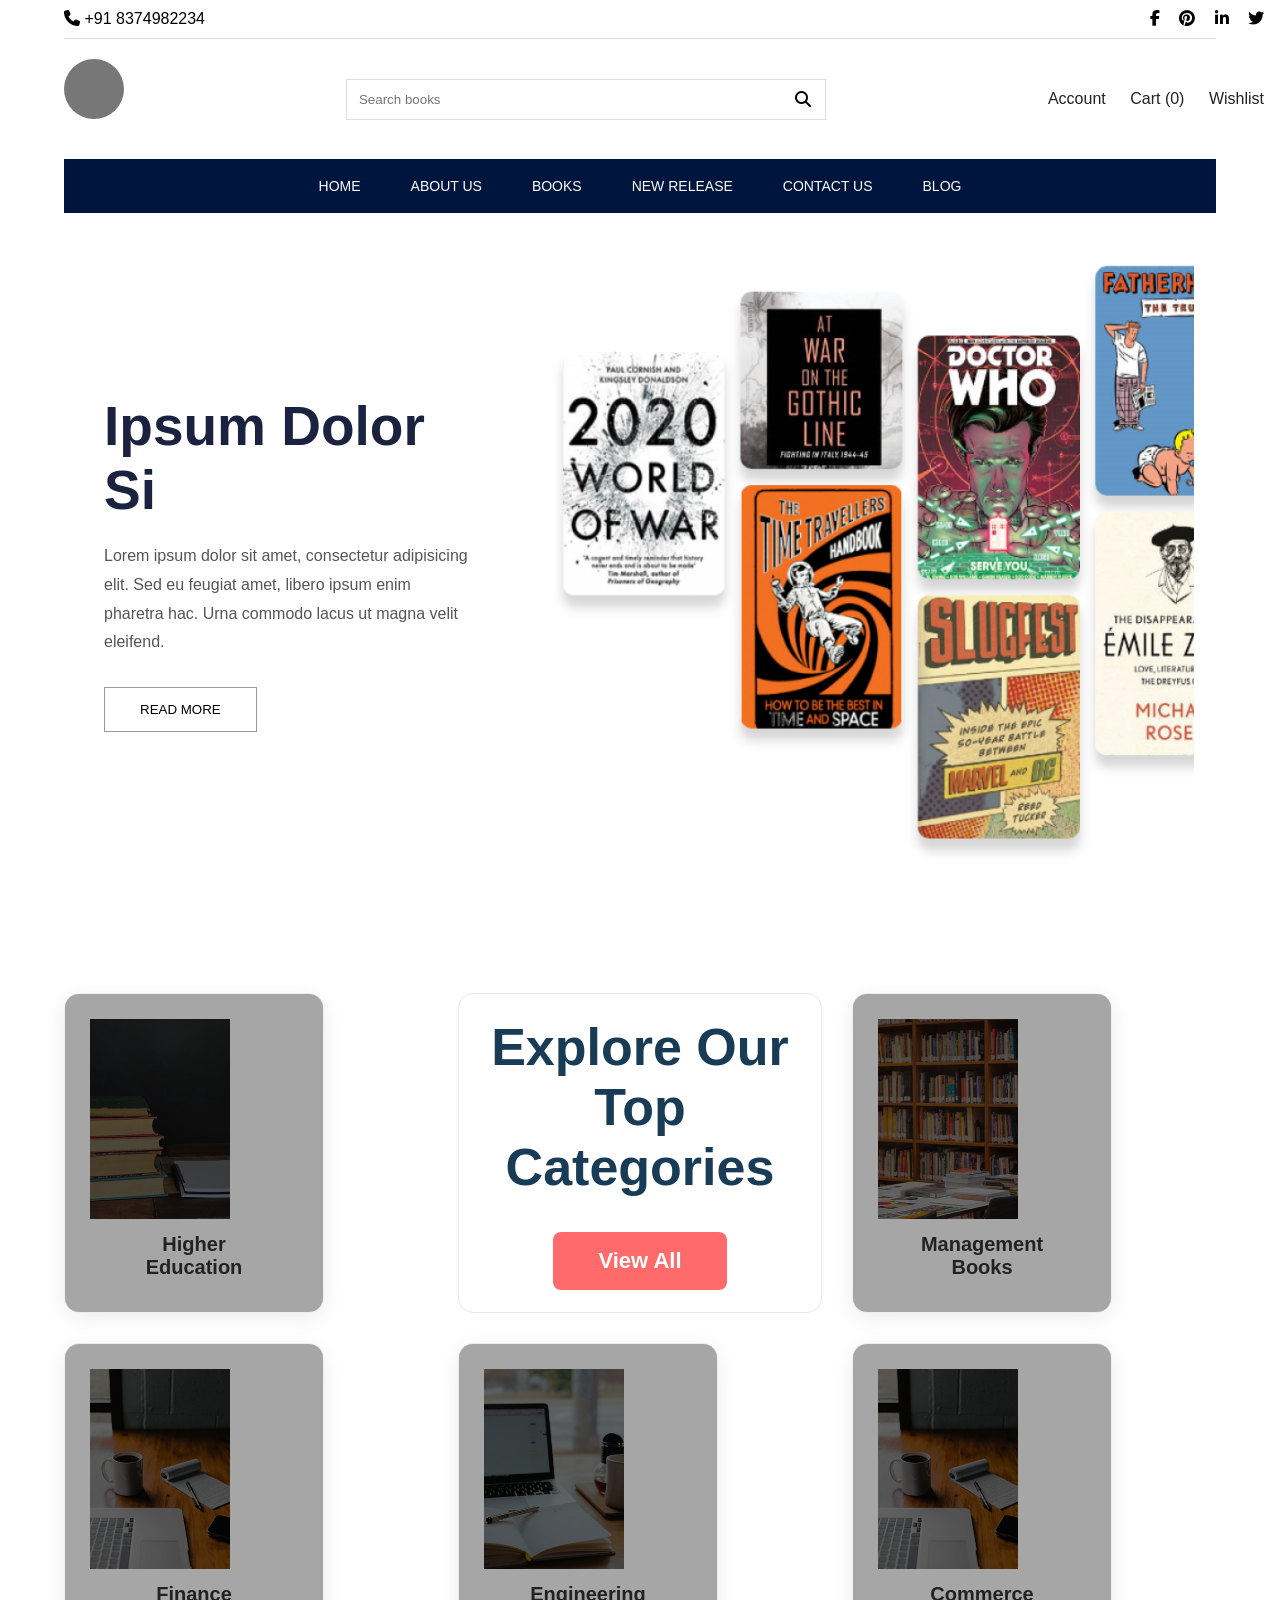
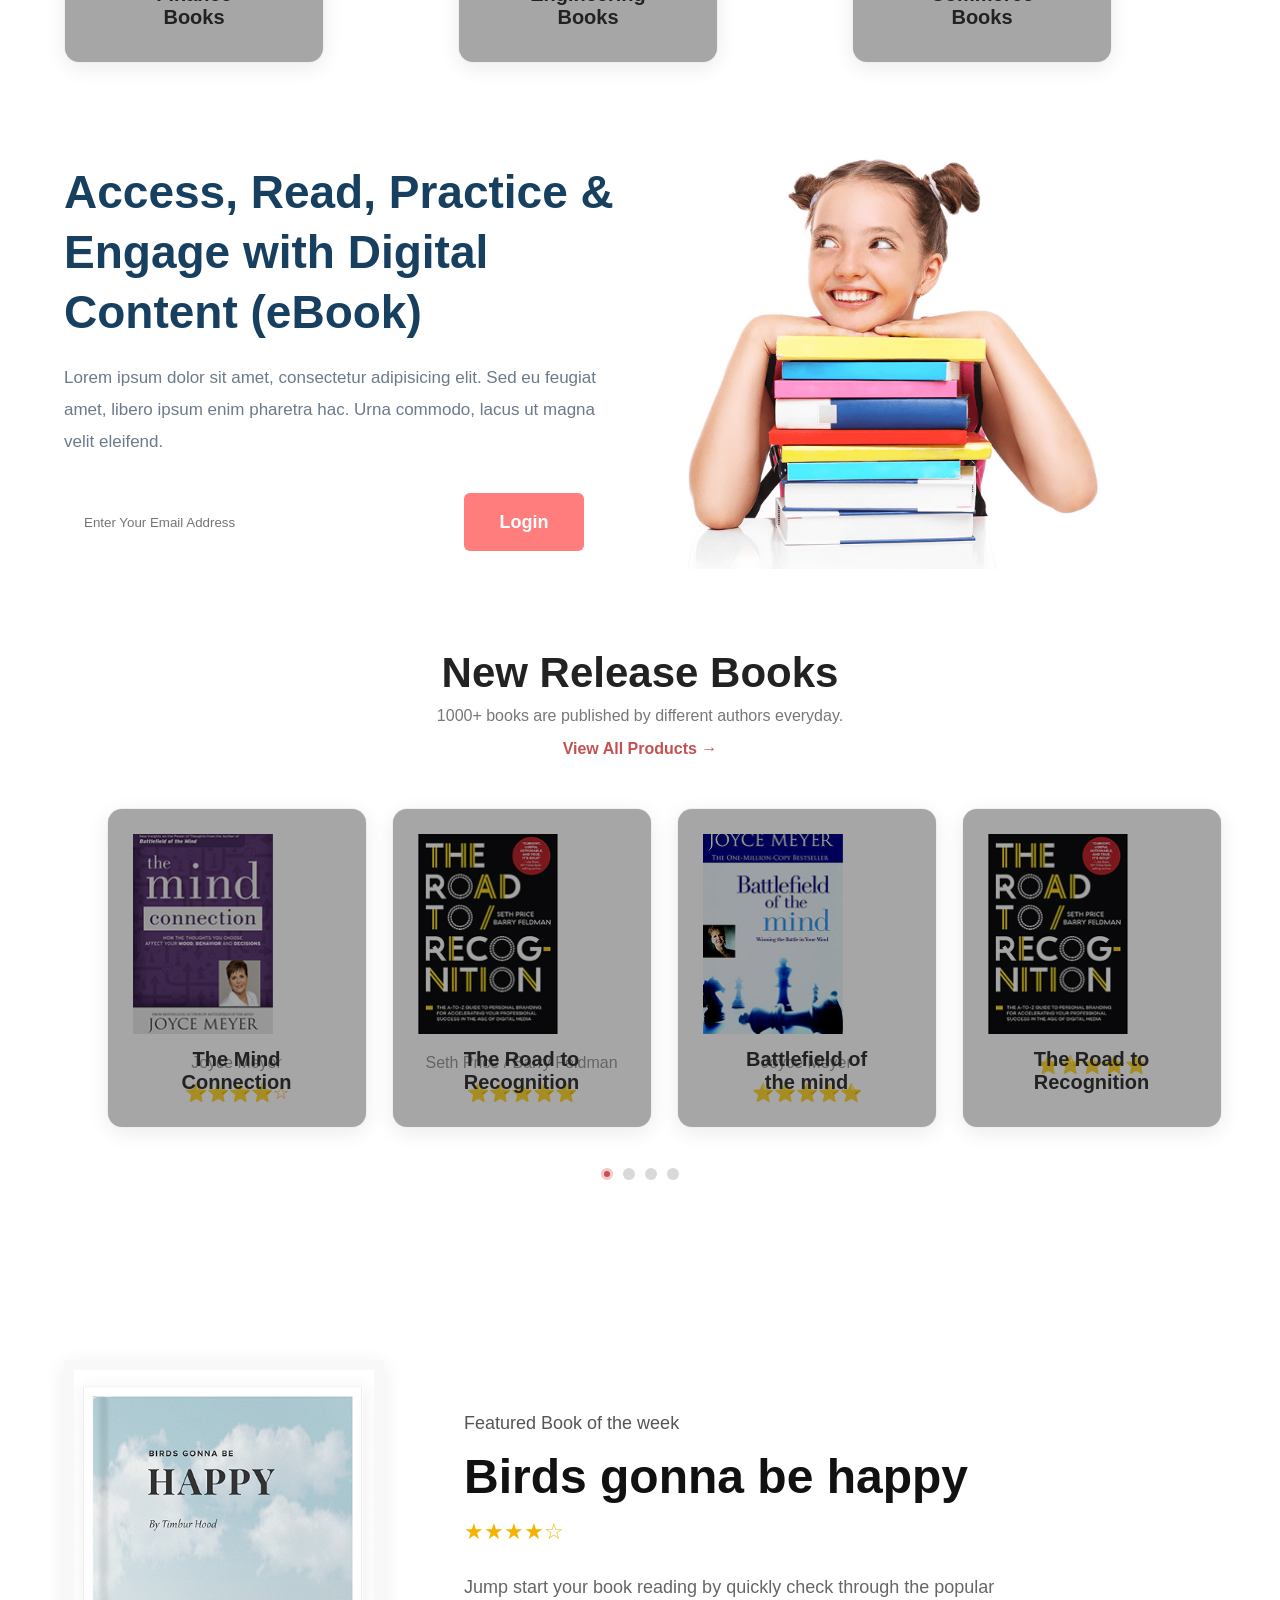
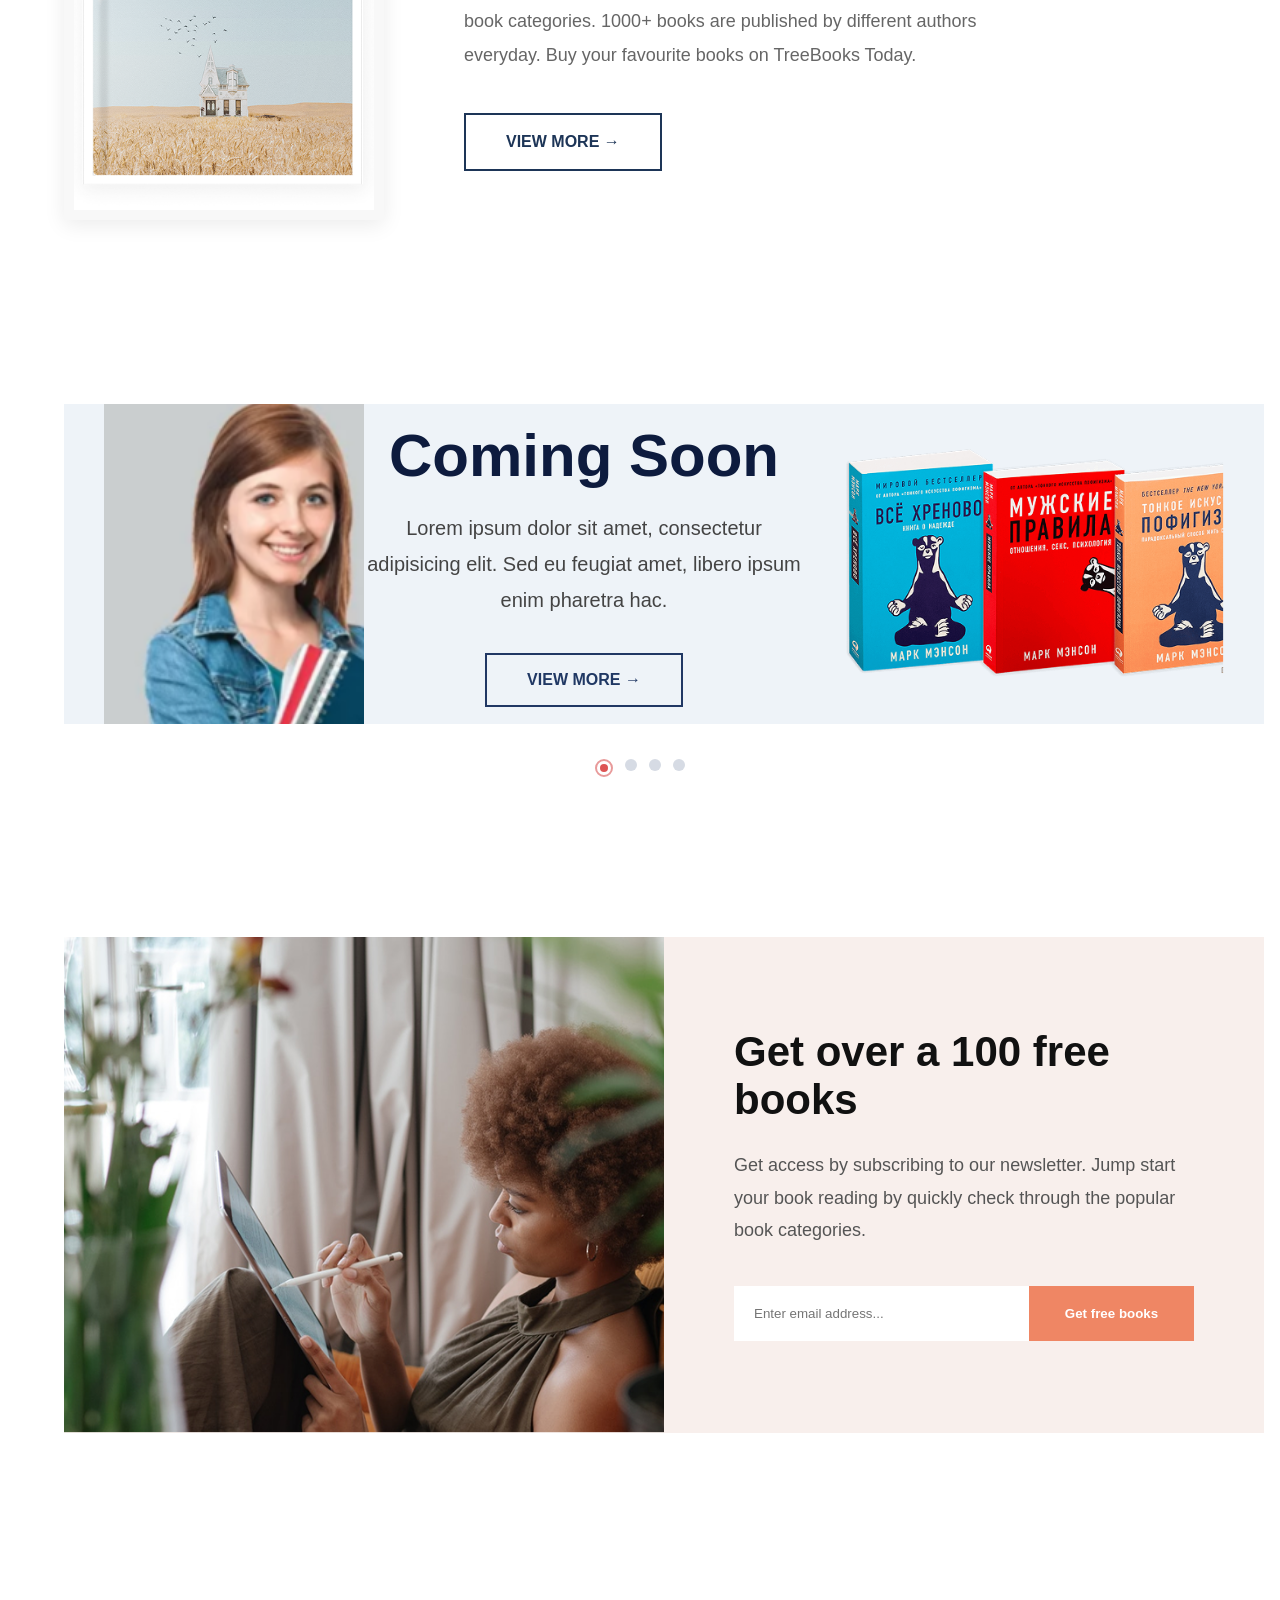
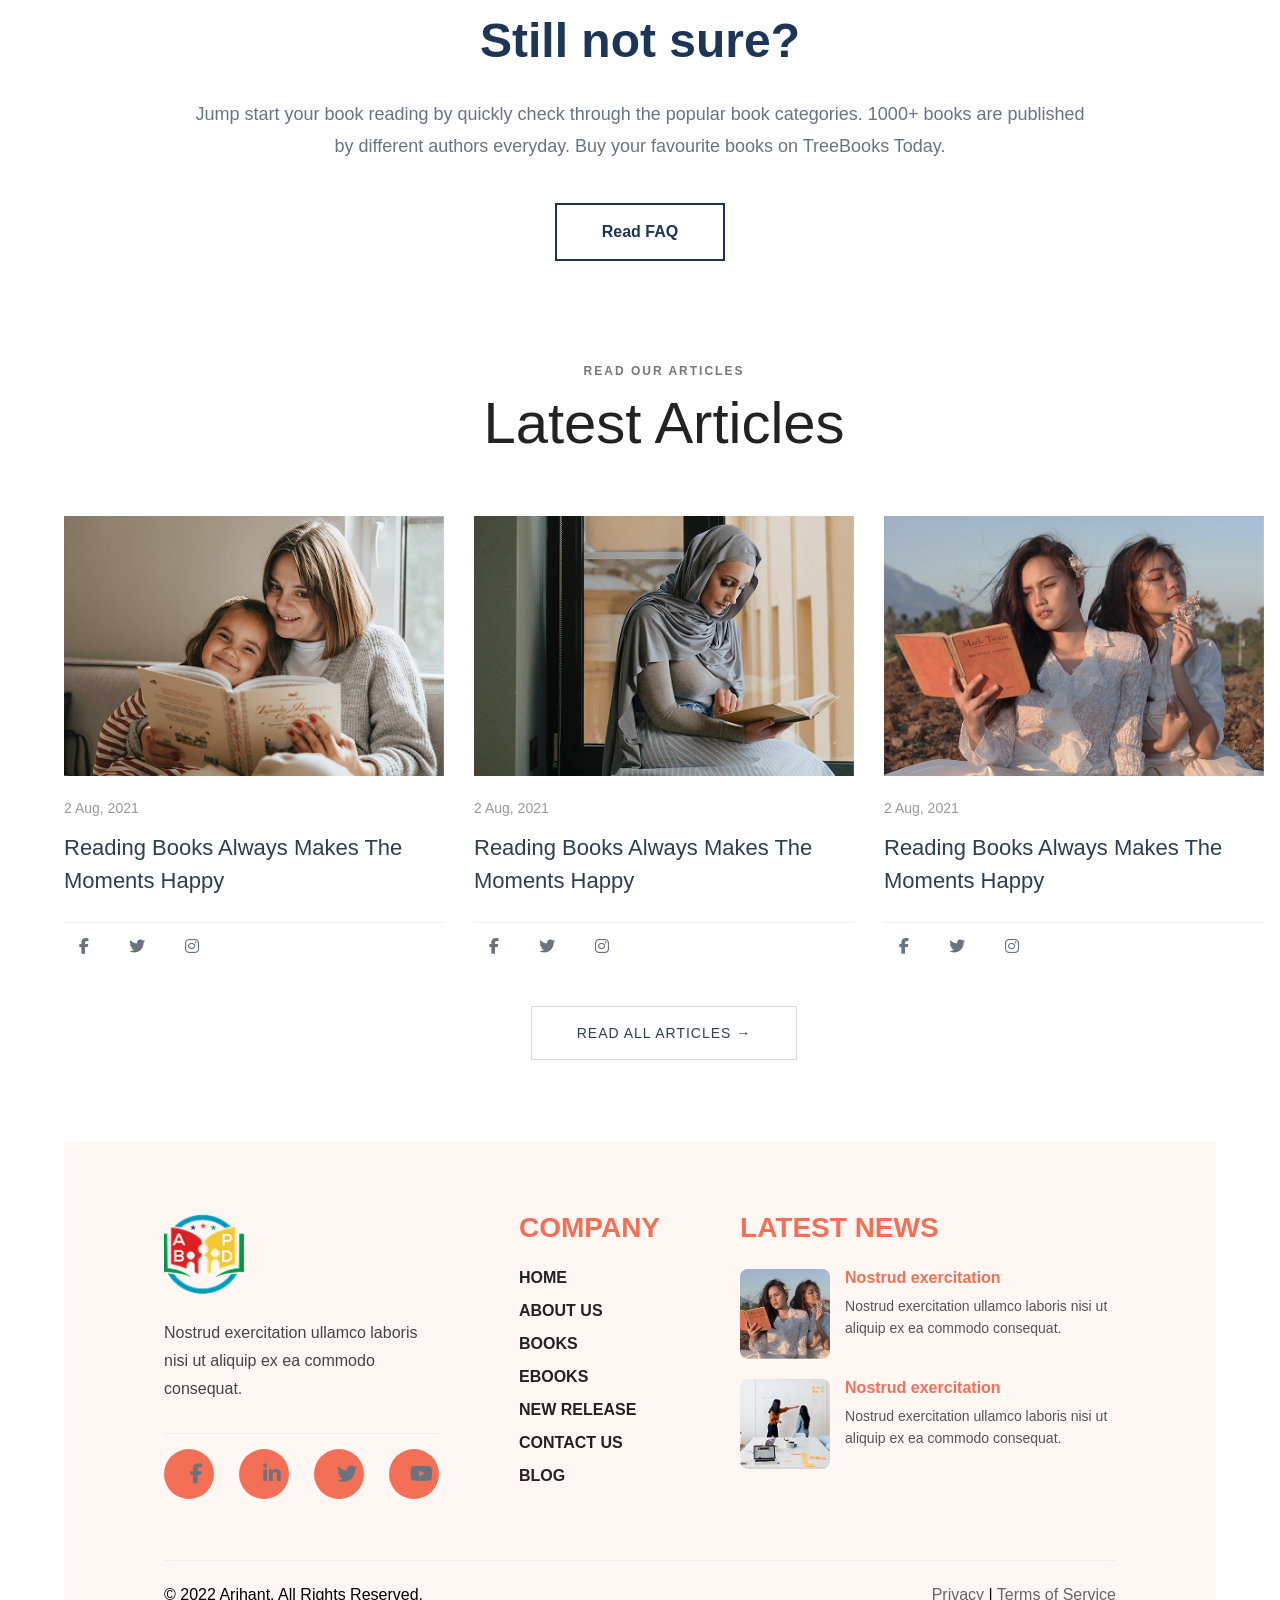
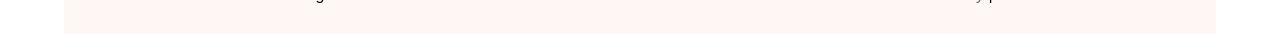
<file: partfolio — копия/index.html>
<!DOCTYPE html>
<html lang="uz">
<head>
    <meta charset="UTF-8">
    <meta name="viewport" content="width=device-width, initial-scale=1.0">
    <title>Book Store</title>
    <link rel="stylesheet" href="portfolio.css">
    <link rel="stylesheet"
        href="https://cdnjs.cloudflare.com/ajax/libs/font-awesome/6.5.1/css/all.min.css">
</head>
<body>
    <div class="abzal">

        <div class="top-header">
            <div class="container">
                <span><i class="fas fa-phone"></i> +91 8374982234</span>
    
                <div class="socials">
                    <i class="fab fa-facebook-f"></i>
                    <i class="fab fa-pinterest"></i>
                    <i class="fab fa-linkedin-in"></i>
                    <i class="fab fa-twitter"></i>
                </div>
            </div>
        </div>
    
      
        <header class="header container">
            <div class="logo">
                <div class="circle"></div>
            </div>
    
            <div class="search-box">
                <input type="text" placeholder="Search books">
                <i class="fas fa-search"></i>
            </div>
    
            <div class="header-links">
                <a href="#">Account</a>
                <a href="#">Cart (0)</a>
                <a href="#">Wishlist</a>
            </div>
        </header>
    
    
        <nav class="navbar">
            <ul>
                <li><a href="#">HOME</a></li>
                <li><a href="#">ABOUT US</a></li>
                <li><a href="#">BOOKS</a></li>
                <li><a href="#">NEW RELEASE</a></li>
                <li><a href="#">CONTACT US</a></li>
                <li><a href="#">BLOG</a></li>
            </ul>
        </nav>
    
        
        <section class="hero container">
            <div class="hero-text">
                <h1>Ipsum Dolor Si</h1>
    
                <p>
                    Lorem ipsum dolor sit amet, consectetur adipisicing elit.
                    Sed eu feugiat amet, libero ipsum enim pharetra hac.
                    Urna commodo lacus ut magna velit eleifend.
                </p>
    
                <button>READ MORE</button>
            </div>
    
            <div class="hero-books">
              <img src="./Frame 216 (3).png" alt="">
              
            </div>
        </section>
        <section class="book-section">
        <div class="book-card">
            <img src="Gig Image 1.png" alt="">
            <h3>Higher Education</h3>
        </div>
    
        <div class="title-card">
            <h2>Explore Our Top Categories</h2>
            <button>View All</button>
        </div>
    
        <div class="book-card">
            <img src="./index 1.png" alt="">
            <h3>Management Books</h3>
        </div>
    
        <div class="book-card">
            <img src="./images 1 (1).png" alt="">
            <h3>Finance Books</h3>
        </div>
    
        <div class="book-card">
            <img src="./Gig Image 1 (1).png" alt="">
            <h3>Engineering Books</h3>
        </div>
    
        <div class="book-card">
            <img src="./images 1 (1).png" alt="">
            <h3>Commerce Books</h3>
        </div>
    </section>
    <section class="ebook">
        <div class="ebook-left">
            
    
            <h2>
                Access, Read, Practice & Engage
                with Digital Content (eBook)
            </h2>
    
            <p>
                Lorem ipsum dolor sit amet, consectetur adipisicing elit.
                Sed eu feugiat amet, libero ipsum enim pharetra hac.
                Urna commodo, lacus ut magna velit eleifend.
            </p>
    
            <form class="ebook-form">
                <input type="email" placeholder="Enter Your Email Address">
                <button>Login</button>
            </form>
        </div>
    
        <div class="ebook-right">
            <img src="./Image.png" alt="">
        </div>
    </section>
    <section class="books-section">
    <div class="section-head">
        <h2>New Release Books</h2>
        <p>1000+ books are published by different authors everyday.</p>
        <a href="#">View All Products →</a>
    </div>

    <div class="books-wrap">

        <div class="book-card">
            <img src="./image 5.png" alt="">
            <h3>The Mind Connection</h3>
            <p>Joyce Meyer</p>
            <span>⭐⭐⭐⭐☆</span>
        </div>

        <div class="book-card">
            <img src="./image 5 (1).png" alt="">
            <h3>The Road to Recognition</h3>
            <p>Seth Price / Barry Feldman</p>
            <span>⭐⭐⭐⭐⭐</span>
        </div>

        <div class="book-card">
            <img src="./image 5 (2).png" alt="">
            <h3>Battlefield of the mind</h3>
            <p>Joyce Meyer</p>
            <span>⭐⭐⭐⭐⭐</span>
        </div>

        <div class="book-card">
            <img src="./image 5 (3).png" alt="">
            <h3>The Road to Recognition</h3>
           
            <span>⭐⭐⭐⭐⭐</span>
        </div>

    </div>

    <div class="slider-dots">
        <span class="active"></span>
        <span></span>
        <span></span>
        <span></span>
    </div>
</section>  
<section class="featured-book">
    <div class="container">

        <div class="book-image">
            <img src="./happy.png" alt="Happy Book">
        </div>

        <div class="book-content">
            <span>Featured Book of the week</span>

            <h2>Birds gonna be happy</h2>

            <div class="stars">
                ★★★★☆
            </div>

            <p>
                Jump start your book reading by quickly check through
                the popular book categories. 1000+ books are published
                by different authors everyday. Buy your favourite books
                on TreeBooks Today.
            </p>

            <a href="#" class="btn">
                VIEW MORE →
            </a>
        </div>

    </div>
</section>
<section class="coming">
    <div class="coming-box">

        <div class="left-img">
            <img src="./gril.png" alt="">
        </div>

        <div class="content">
            <h2>Coming Soon</h2>

            <p>
                Lorem ipsum dolor sit amet, consectetur adipisicing
                elit. Sed eu feugiat amet, libero ipsum enim pharetra hac.
            </p>

            <a href="#">VIEW MORE →</a>
        </div>

        <div class="right-img">
            <img src="./kitop.png" alt="">
        </div>

    </div>

    <div class="dots">
        <span class="active"></span>
        <span></span>
        <span></span>
        <span></span>
    </div>
</section>
<section class="subscribe">

    <div class="subscribe-box">

        <div class="subscribe-img">
            <img src="./Rectangle 8.png" alt="">
        </div>

        <div class="subscribe-content">
            <h2>Get over a 100 free books</h2>

            <p>
                Get access by subscribing to our newsletter.
                Jump start your book reading by quickly check
                through the popular book categories.
            </p>

            <form class="subscribe-form">
                <input type="email" placeholder="Enter email address...">
                <button>Get free books</button>
            </form>
        </div>

    </div>

</section>


<section class="faq-section">

    <h2>Still not sure?</h2>

    <p>
        Jump start your book reading by quickly check through the
        popular book categories. 1000+ books are published by
        different authors everyday. Buy your favourite books on
        TreeBooks Today.
    </p>

    <a href="#">Read FAQ</a>

</section>
<section class="articles">
    <div class="article-title">
        <span>READ OUR ARTICLES</span>
        <h2>Latest Articles</h2>
    </div>

    <div class="article-cards">

        <div class="article-card">
            <img src="./Rectangle 45.png" alt="">
            <p class="date">2 Aug, 2021</p>
            <h3>Reading Books Always Makes The Moments Happy</h3>

            <div class="social">
                <i class="fa-brands fa-facebook-f"></i>
                <i class="fa-brands fa-twitter"></i>
                <i class="fa-brands fa-instagram"></i>
            </div>
        </div>

        <div class="article-card">
            <img src="./Rectangle 38.png" alt="">
            <p class="date">2 Aug, 2021</p>
            <h3>Reading Books Always Makes The Moments Happy</h3>

            <div class="social">
                <i class="fa-brands fa-facebook-f"></i>
                <i class="fa-brands fa-twitter"></i>
                <i class="fa-brands fa-instagram"></i>
            </div>
        </div>

        <div class="article-card">
            <img src="./Rectangle 44.png" alt="">
            <p class="date">2 Aug, 2021</p>
            <h3>Reading Books Always Makes The Moments Happy</h3>

            <div class="social">
                <i class="fa-brands fa-facebook-f"></i>
                <i class="fa-brands fa-twitter"></i>
                <i class="fa-brands fa-instagram"></i>
            </div>
        </div>

    </div>

    <div class="btn-box">
        <a href="#">READ ALL ARTICLES →</a>
    </div>
</section>
<footer class="footer">
  <div class="footer-box">

    <div class="footer-left">
      <img src="./sample logo 1.png" alt="logo" class="logo">

      <p>
        Nostrud exercitation ullamco laboris nisi
        ut aliquip ex ea commodo consequat.
      </p>

      <div class="social">
        <a href="#"><i class="fab fa-facebook-f"></i></a>
        <a href="#"><i class="fab fa-linkedin-in"></i></a>
        <a href="#"><i class="fab fa-twitter"></i></a>
        <a href="#"><i class="fab fa-youtube"></i></a>
      </div>
    </div>

    <div class="footer-center">
      <h3>COMPANY</h3>

      <ul>
        <li><a href="#">HOME</a></li>
        <li><a href="#">ABOUT US</a></li>
        <li><a href="#">BOOKS</a></li>
        <li><a href="#">EBOOKS</a></li>
        <li><a href="#">NEW RELEASE</a></li>
        <li><a href="#">CONTACT US</a></li>
        <li><a href="#">BLOG</a></li>
      </ul>
    </div>

    <div class="footer-right">
      <h3>LATEST NEWS</h3>

      <div class="news">
        <img src="./Rectangle 44.png" alt="">
        <div>
          <h4>Nostrud exercitation</h4>
          <p>Nostrud exercitation ullamco laboris nisi ut aliquip ex ea commodo consequat.</p>
        </div>
      </div>

      <div class="news">
        <img src="./Rectangle 22 (1).png" alt="">
        <div>
          <h4>Nostrud exercitation</h4>
          <p>Nostrud exercitation ullamco laboris nisi ut aliquip ex ea commodo consequat.</p>
        </div>
      </div>

    </div>

  </div>

  <div class="footer-bottom">
    <p>© 2022 Arihant. All Rights Reserved.</p>

    <div>
      <a href="#">Privacy</a>
      |
      <a href="#">Terms of Service</a>
    </div>
  </div>
</footer>



    

    </div>    
   

</body>
</html>
</file>
<file: partfolio — копия/portfolio.css>
*{
    margin:0;
    padding:0;
    box-sizing:border-box;
    font-family:Arial, sans-serif;
}
.abzal{
    max-width:1200px;
    margin:0 auto;  
    width:90%;
}

body{
    background:#fff;
}

.container{
    width:90%;
    max-width:1200px;
    margin:auto;
}

.top-header{
    border-bottom:1px solid #ddd;
    padding:10px 0;
}

.top-header .container{
    display:flex;
    justify-content:space-between;
    align-items:center;
}

.socials i{
    margin-left:15px;
    cursor:pointer;
}

.header{
    display:flex;
    justify-content:space-between;
    align-items:center;
    padding:20px 0;
}

.circle{
    width:60px;
    height:60px;
    border-radius:50%;
    background:#777;
}

.search-box{
    width:40%;
    position:relative;
}

.search-box input{
    width:100%;
    padding:12px;
    border:1px solid #ddd;
}

.search-box i{
    position:absolute;
    right:15px;
    top:50%;
    transform:translateY(-50%);
}

.header-links a{
    text-decoration:none;
    color:#222;
    margin-left:20px;
}

.navbar{
    background:#00153d;
}

.navbar ul{
    list-style:none;
    display:flex;
    justify-content:center;
}

.navbar li{
    padding:18px 25px;
}

.navbar a{
    color:white;
    text-decoration:none;
    font-size:14px;
}

.hero{
   
    margin-top:20px;
    padding:40px;
    display:flex;
    justify-content:space-between;
    align-items:center;
    gap:50px;
}

.hero-text{
    flex:1;
}

.hero-text h1{
    font-size:55px;
    color:#1b2240;
    margin-bottom:20px;
}

.hero-text p{
    color:#555;
    line-height:1.8;
    margin-bottom:30px;
}

.hero-text button{
    padding:14px 35px;
    border:1px solid #999;
    background:white;
    cursor:pointer;
}

.hero-books{
    flex:1;
    display:grid;
    grid-template-columns:repeat(3,1fr);
    gap:15px;
}

.hero-books img{
    width:640px;
    height:620px;
    border-radius:5px;
    transition:.3s;
}

.hero-books img:hover{
    transform:scale(1.05);
}

@media(max-width:768px){

    .header{
        flex-direction:column;
        gap:20px;
    }

    .search-box{
        width:100%;
    }

    .hero{
        flex-direction:column;
    }

    .hero-books{
        grid-template-columns:repeat(2,1fr);
    }

    .navbar ul{
        flex-wrap:wrap;
    }
}
*{
    margin: 0;
    padding: 0;
    box-sizing: border-box;
}

.book-section{
    max-width: 1200px;
    margin: 80px auto;
    display: grid;
    grid-template-columns: repeat(3,1fr);
    gap: 30px;
}

.book-card,
.title-card{
    height: 320px;
    border-radius: 15px;
    overflow: hidden;
}

.book-card{
    position: relative;
}

.book-card img{
    width: 100%;
    height: 100%;
    object-fit: cover;
    display: block;
}

.book-card::before{
    content: "";
    position: absolute;
    inset: 0;
    background: rgba(0,0,0,0.35);
}

.book-card h3{
    position: absolute;
    bottom: 25px;
    left: 50%;
    transform: translateX(-50%);
    color: white;
    font-size: 32px;
    font-weight: 700;
    text-align: center;
    z-index: 2;
}

.title-card{
    border: 1px solid #e7e7e7;
    display: flex;
    flex-direction: column;
    justify-content: center;
    align-items: center;
    background: white;
}

.title-card h2{
    font-size: 52px;
    text-align: center;
    color: #183b56;
    margin-bottom: 35px;
}

.title-card button{
    padding: 16px 45px;
    border: none;
    border-radius: 8px;
    background: #ff6b6b;
    color: white;
    font-size: 22px;
    font-weight: 600;
    cursor: pointer;
}
.ebook{
    display:flex;
}
.ebook img{
  margin-left: 50px;

}

ebook-box{
    width:1200px;
    margin:100px auto;
    background:#fff5f5;
    border-radius:8px;

    display:flex;
    justify-content:space-between;
    align-items:center;

    padding:60px 70px;
}

.ebook-left{
    width:48%;
}

.ebook-tag{
    color:#ff7d7d;
    font-size:14px;
    text-transform:uppercase;
    letter-spacing:2px;
    position:relative;
    padding-left:35px;
}

.ebook-tag::before{
    content:"";
    width:24px;
    height:2px;
    background:#ff7d7d;
    position:absolute;
    left:0;
    top:50%;
    transform:translateY(-50%);
}

.ebook-left h2{
    margin-top:20px;
    margin-bottom:20px;

    font-size:46px;
    line-height:1.3;
    color:#173f5f;
    font-weight:700;
}

.ebook-left p{
    color:#6c7a89;
    font-size:17px;
    line-height:32px;
    margin-bottom:35px;
}

.ebook-form{
    display:flex;
    gap:20px;
}

.ebook-form input{
    width:380px;
    height:58px;

    border:none;
    outline:none;

    padding-left:20px;
    border-radius:6px;
    background:white;
}

.ebook-form button{
    width:120px;
    height:58px;

    border:none;
    border-radius:6px;

    background:#ff7d7d;
    color:white;
    font-size:18px;
    font-weight:600;
    cursor:pointer;
}

.ebook-right img{
    width:450px;
    display:block;
}
*{
    margin:0;
    padding:0;
    box-sizing:border-box;
}

.books-section{
    width:100%;
    padding:80px 0;
    background:#fff;
}

.section-head{
    text-align:center;
    margin-bottom:50px;
}

.section-head h2{
    font-size:42px;
    font-weight:700;
    color:#222;
    margin-bottom:10px;
}

.section-head p{
    color:#777;
    margin-bottom:15px;
}

.section-head a{
    text-decoration:none;
    color:#c45151;
    font-weight:600;
}

.books-wrap{
    width:1200px;
    margin:auto;
    display:flex;
    justify-content:center;
    gap:25px;
}

.book-card{
    width:260px;
    background:#fff;
    border:1px solid #eee;
    box-shadow:0 5px 20px rgba(0,0,0,.08);
    padding:25px;
    text-align:center;
    transition:.3s;
}

.book-card:hover{
    transform:translateY(-8px);
}

.book-card img{
    width:140px;
    height:200px;
    object-fit:cover;
    margin-bottom:20px;
}

.book-card h3{
    font-size:20px;
    color:#222;
    margin-bottom:8px;
}

.book-card p{
    color:#999;
    margin-bottom:10px;
}

.book-card span{
    color:#f8b400;
    font-size:18px;
}

.slider-dots{
    display:flex;
    justify-content:center;
    gap:10px;
    margin-top:40px;
}

.slider-dots span{
    width:12px;
    height:12px;
    border-radius:50%;
    background:#d9d9d9;
}

.slider-dots .active{
    background:#c45151;
    border:3px solid #f4c7c7;
}
*{
    margin: 0;
    padding: 0;
    box-sizing: border-box;
}

.featured-book{
    padding: 100px 0;
    background: #fff;
}

.container{
    width: 1200px;
    margin: auto;
    display: flex;
    align-items: center;
    gap: 80px;
}

.book-image img{
    width: 320px;
    height: 460px;
    object-fit: cover;
    border: 10px solid #f8f8f8;
    box-shadow: 0 5px 20px rgba(0,0,0,0.08);
}

.book-content{
    max-width: 550px;
}

.book-content span{
    font-size: 18px;
    color: #555;
}

.book-content h2{
    font-size: 48px;
    margin: 15px 0;
    color: #111;
    font-weight: 700;
}

.stars{
    color: #f5b301;
    font-size: 22px;
    margin-bottom: 25px;
}

.book-content p{
    color: #666;
    line-height: 1.9;
    font-size: 18px;
    margin-bottom: 40px;
}

.btn{
    display: inline-block;
    text-decoration: none;
    color: #1d3557;
    border: 2px solid #1d3557;
    padding: 18px 40px;
    font-weight: 600;
    transition: .3s;
}

.btn:hover{
    background: #1d3557;
    color: white;
}
.coming{
    width: 100%;
    padding: 80px 0;
}

.coming-box{
    width: 1200px;
    height: 320px;
    margin: auto;
    background: #eef3f8;

    display: flex;
    justify-content: space-between;
    align-items: center;

    padding: 0 40px;
    overflow: hidden;
}

.left-img img{
    width: 260px;
    display: block;
}

.content{
    text-align: center;
    max-width: 450px;
}

.content h2{
    font-size: 60px;
    color: #0d1b3e;
    margin-bottom: 20px;
    font-weight: 700;
}

.content p{
    font-size: 20px;
    color: #444;
    line-height: 1.8;
    margin-bottom: 35px;
}

.content a{
    display: inline-block;
    text-decoration: none;
    border: 2px solid #203864;
    color: #203864;
    padding: 16px 40px;
    font-weight: 600;
    transition: .3s;
}

.content a:hover{
    background: #203864;
    color: white;
}

.right-img img{
    width: 420px;
    display: block;
}

.dots{
    display: flex;
    justify-content: center;
    gap: 12px;
    margin-top: 35px;
}

.dots span{
    width: 12px;
    height: 12px;
    border-radius: 50%;
    background: #d6dbe4;
}

.dots .active{
    width: 18px;
    height: 18px;
    border: 2px solid #e89a9a;
    background: transparent;
    position: relative;
}

.dots .active::after{
    content: "";
    width: 8px;
    height: 8px;
    background: #d55;
    border-radius: 50%;
    position: absolute;
    top: 3px;
    left: 3px;
}
*{
    margin:0;
    padding:0;
    box-sizing:border-box;
}

.subscribe{
    padding:80px 0;
}

.subscribe-box{
    width:1200px;
    margin:auto;
    display:flex;
    background:#f8efec;
}

.subscribe-img{
    width:50%;
}

.subscribe-img img{
    width:100%;
    height:100%;
    object-fit:cover;
    display:block;
}

.subscribe-content{
    width:50%;
    padding:80px 70px;
    display:flex;
    flex-direction:column;
    justify-content:center;
}

.subscribe-content h2{
    font-size:42px;
    color:#111;
    margin-bottom:25px;
}

.subscribe-content p{
    font-size:18px;
    line-height:1.8;
    color:#555;
    margin-bottom:40px;
}

.subscribe-form{
    display:flex;
}

.subscribe-form input{
    width:320px;
    height:55px;
    border:none;
    outline:none;
    padding-left:20px;
    background:white;
}

.subscribe-form button{
    width:180px;
    border:none;
    background:#ef8664;
    color:white;
    font-weight:600;
    cursor:pointer;
}

/* FAQ */

.faq-section{
    width:900px;
    margin:100px auto;
    text-align:center;
}

.faq-section h2{
    font-size:48px;
    color:#1d3557;
    margin-bottom:30px;
}

.faq-section p{
    font-size:18px;
    line-height:1.8;
    color:#6b7280;
    margin-bottom:40px;
}

.faq-section a{
    display:inline-block;
    padding:18px 45px;
    border:2px solid #1d3557;
    text-decoration:none;
    color:#1d3557;
    font-weight:600;
    transition:.3s;
}

.faq-section a:hover{
    background:#1d3557;
    color:#fff;
}
.articles{
    width: 1200px;
    margin: 100px auto;
}

.article-title{
    text-align: center;
    margin-bottom: 60px;
}

.article-title span{
    font-size: 12px;
    letter-spacing: 2px;
    color: #777;
    font-weight: 600;
}

.article-title h2{
    font-size: 58px;
    font-weight: 400;
    color: #222;
    margin-top: 10px;
}

.article-cards{
    display: flex;
    justify-content: space-between;
    gap: 30px;
}

.article-card{
    width: 380px;
}

.article-card img{
    width: 100%;
    height: 260px;
    object-fit: cover;
}

.date{
    color: #999;
    font-size: 14px;
    margin: 20px 0 15px;
}

.article-card h3{
    font-size: 22px;
    line-height: 1.5;
    color: #2d3e50;
    font-weight: 400;
    margin-bottom: 25px;
}

.social{
    border-top: 1px solid #eee;
    padding-top: 15px;
    text-align: right;
}

.social i{
    color: #6b7280;
    margin-left: 15px;
    cursor: pointer;
}

.btn-box{
    text-align: center;
    margin-top: 70px;
}

.btn-box a{
    text-decoration: none;
    border: 1px solid #d9d9d9;
    padding: 18px 45px;
    color: #2d3e50;
    letter-spacing: 1px;
    font-size: 14px;
    transition: .3s;
}

.btn-box a:hover{
    background: #2d3e50;
    color: white;
}
*{
    margin:0;
    padding:0;
    box-sizing:border-box;
}

.footer{
    background:#fff7f4;
    padding:70px 100px 30px;
}

.footer-box{
    display:flex;
    justify-content:space-between;
    gap:80px;
}

.footer-left{
    width:320px;
}

.logo{
    width:80px;
    margin-bottom:20px;
}

.footer-left p{
    color:#444;
    line-height:28px;
    margin-bottom:30px;
}

.social{
    display:flex;
    gap:25px;
}

.social a{
    width:50px;
    height:50px;
    background:#f36f56;
    color:white;
    border-radius:50%;
    display:flex;
    justify-content:center;
    align-items:center;
    text-decoration:none;
    font-size:20px;
}

.footer-center h3,
.footer-right h3{
    color:#f36f56;
    margin-bottom:25px;
    font-size:28px;
}

.footer-center ul{
    list-style:none;
}

.footer-center li{
    margin-bottom:15px;
}

.footer-center a{
    text-decoration:none;
    color:#222;
    font-weight:600;
}

.news{
    display:flex;
    gap:15px;
    margin-bottom:20px;
}

.news img{
    width:90px;
    height:90px;
    object-fit:cover;
    border-radius:8px;
}

.news h4{
    color:#f36f56;
    margin-bottom:8px;
}

.news p{
    font-size:14px;
    line-height:22px;
    color:#555;
}

.footer-bottom{
    margin-top:60px;
    display:flex;
    justify-content:space-between;
    align-items:center;
    border-top:1px solid #eee;
    padding-top:25px;
}

.footer-bottom a{
    text-decoration:none;
    color:#666;
}
</file>
